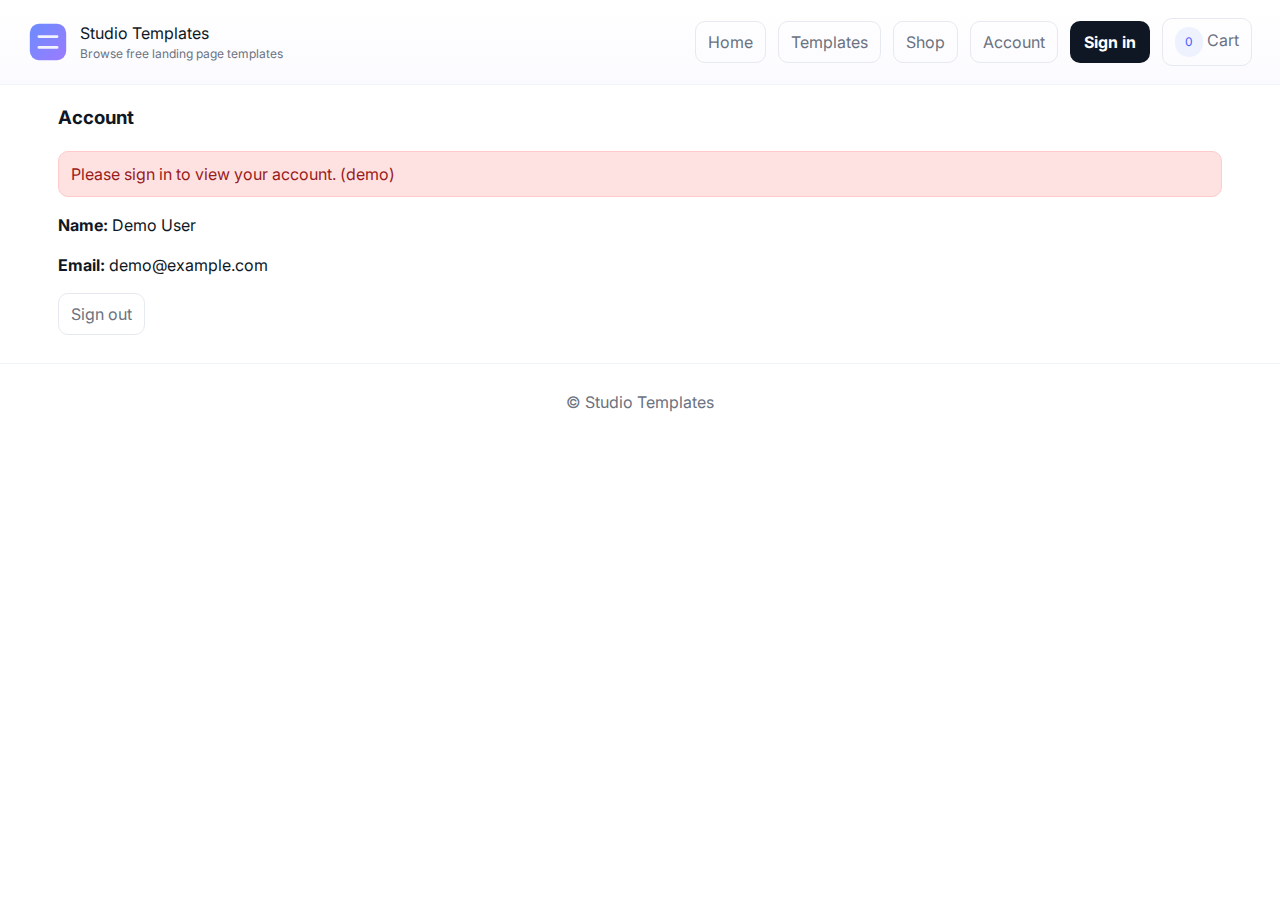
<file: account.html>
<!doctype html>
<html lang="en">
<head>
  <meta charset="utf-8" /><meta name="viewport" content="width=device-width, initial-scale=1" />
  <title>Your account — Studio Templates</title>
<link rel="stylesheet" href="core.css">
<link rel="stylesheet" href="layout.css">
<link rel="stylesheet" href="components.css">


</head>
<body>
  <header class="topbar" role="banner">
    <div class="logo"><img src="logo.svg" alt="" width="40" height="40" aria-hidden="true" /><div class="brand"><p>Studio Templates</p><p class="small">Browse free landing page templates</p></div></div>
    <nav class="nav-actions" aria-label="Primary">
      <a class="ghost" href="index.html">Home</a><a class="ghost" href="templates.html">Templates</a><a class="ghost" href="shop.html">Shop</a><a class="ghost" href="account.html">Account</a><a class="btn" href="login.html">Sign in</a><a class="ghost" href="cart.html"><span class="badge">0</span> Cart</a>
    </nav>
  </header>

  <main class="container">
    <h3>Account</h3>
    <div class="alert error">Please sign in to view your account. (demo)</div>
    <div style="margin-top:12px">
      <p><strong>Name:</strong> Demo User</p>
      <p><strong>Email:</strong> demo@example.com</p>
      <div class="actions">
        <a class="ghost" href="index.html">Sign out</a>
      </div>
    </div>
  </main>

  <footer class="footer"><div>© Studio Templates</div></footer>
</body>
</file>
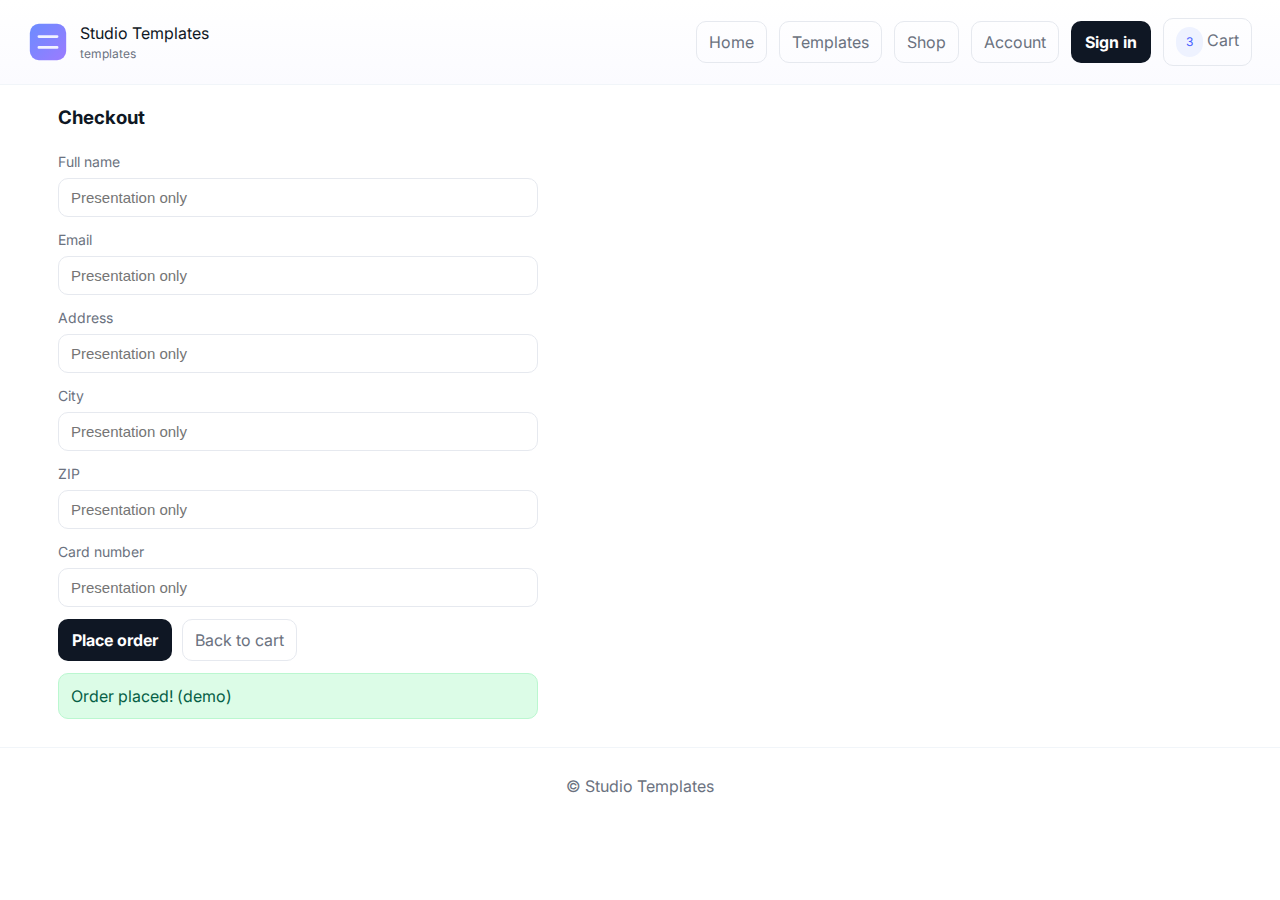
<file: checkout.html>
<!doctype html>
<html lang="en">
<head>
  <meta charset="utf-8" /><meta name="viewport" content="width=device-width, initial-scale=1" />
  <title>Checkout — Demo</title>

<link rel="stylesheet" href="core.css">
<link rel="stylesheet" href="layout.css">
<link rel="stylesheet" href="components.css">

</head>
<body>
  <header class="topbar" role="banner">
    <div class="logo"><img src="logo.svg" alt="" width="40" height="40" aria-hidden="true" /><div class="brand"><p>Studio Templates</p><p class="small"> templates</p></div></div>
    <nav class="nav-actions" aria-label="Primary">
      <a class="ghost" href="index.html">Home</a><a class="ghost" href="templates.html">Templates</a><a class="ghost" href="shop.html">Shop</a><a class="ghost" href="account.html">Account</a><a class="btn" href="login.html">Sign in</a><a class="ghost" href="cart.html"><span class="badge">3</span> Cart</a>
    </nav>
  </header>

  <main class="container">
    <h3>Checkout</h3>
    <form class="form" aria-disabled="true">
      <div class="input"><label for="name">Full name</label><input id="name" placeholder="Presentation only" /></div>
      <div class="input"><label for="email">Email</label><input id="email" type="email" placeholder="Presentation only" /></div>
      <div class="input"><label for="address">Address</label><input id="address" placeholder="Presentation only" /></div>
      <div class="input"><label for="city">City</label><input id="city" placeholder="Presentation only" /></div>
      <div class="input"><label for="zip">ZIP</label><input id="zip" placeholder="Presentation only" /></div>
      <div class="input"><label for="card">Card number</label><input id="card" inputmode="numeric" placeholder="Presentation only" /></div>
      <div class="actions">
        <span class="btn">Place order</span>
        <a class="ghost" href="cart.html">Back to cart</a>
      </div>
      <div class="alert success">Order placed! (demo)</div>
    </form>
  </main>

  <footer class="footer"><div>© Studio Templates</div></footer>
</body>
</html>
</file>
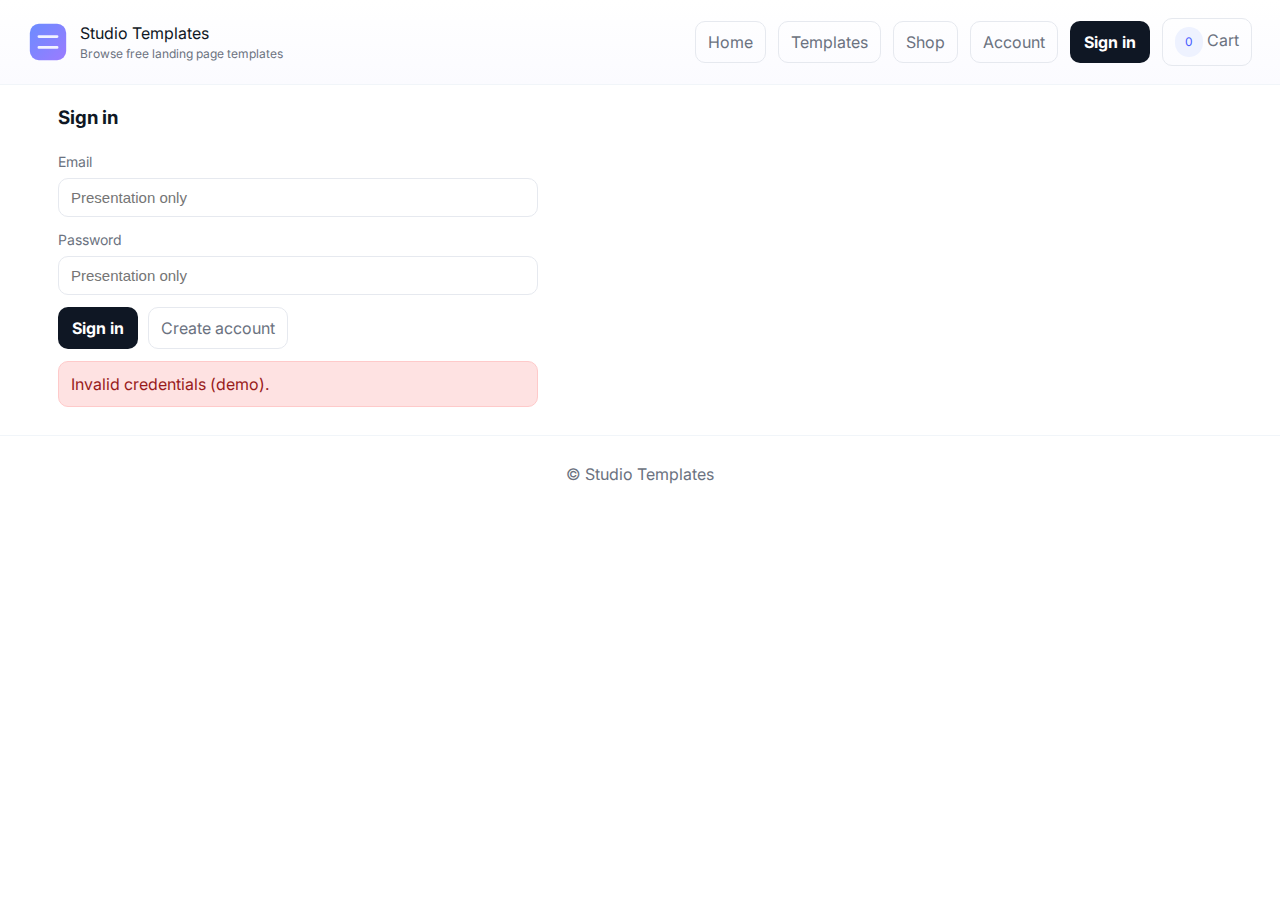
<file: login.html>
<!doctype html>
<html lang="en">
<head>
  <meta charset="utf-8" /><meta name="viewport" content="width=device-width, initial-scale=1" />
  <title>Sign in — Studio Templates</title>
<link rel="stylesheet" href="core.css">
<link rel="stylesheet" href="layout.css">
<link rel="stylesheet" href="components.css">

</head>
<body>
  <header class="topbar" role="banner">
    <div class="logo"><img src="logo.svg" alt="" width="40" height="40" aria-hidden="true" /><div class="brand"><p>Studio Templates</p><p class="small">Browse free landing page templates</p></div></div>
    <nav class="nav-actions" aria-label="Primary">
      <a class="ghost" href="index.html">Home</a><a class="ghost" href="templates.html">Templates</a><a class="ghost" href="shop.html">Shop</a><a class="ghost" href="account.html">Account</a><a class="btn" href="login.html">Sign in</a><a class="ghost" href="cart.html"><span class="badge">0</span> Cart</a>
    </nav>
  </header>

  <main class="container">
    <h3>Sign in</h3>
    <form class="form" aria-disabled="true">
      <div class="input"><label for="email">Email</label><input id="email" type="email" placeholder="Presentation only" /></div>
      <div class="input"><label for="password">Password</label><input id="password" type="password" placeholder="Presentation only" /></div>
      <div class="actions">
        <a class="btn" href="account.html">Sign in</a>
        <a class="ghost" href="signup.html">Create account</a>
      </div>
      <div class="alert error">Invalid credentials (demo).</div>
    </form>
  </main>

  <footer class="footer"><div>© Studio Templates</div></footer>
</body>
</html>
</file>
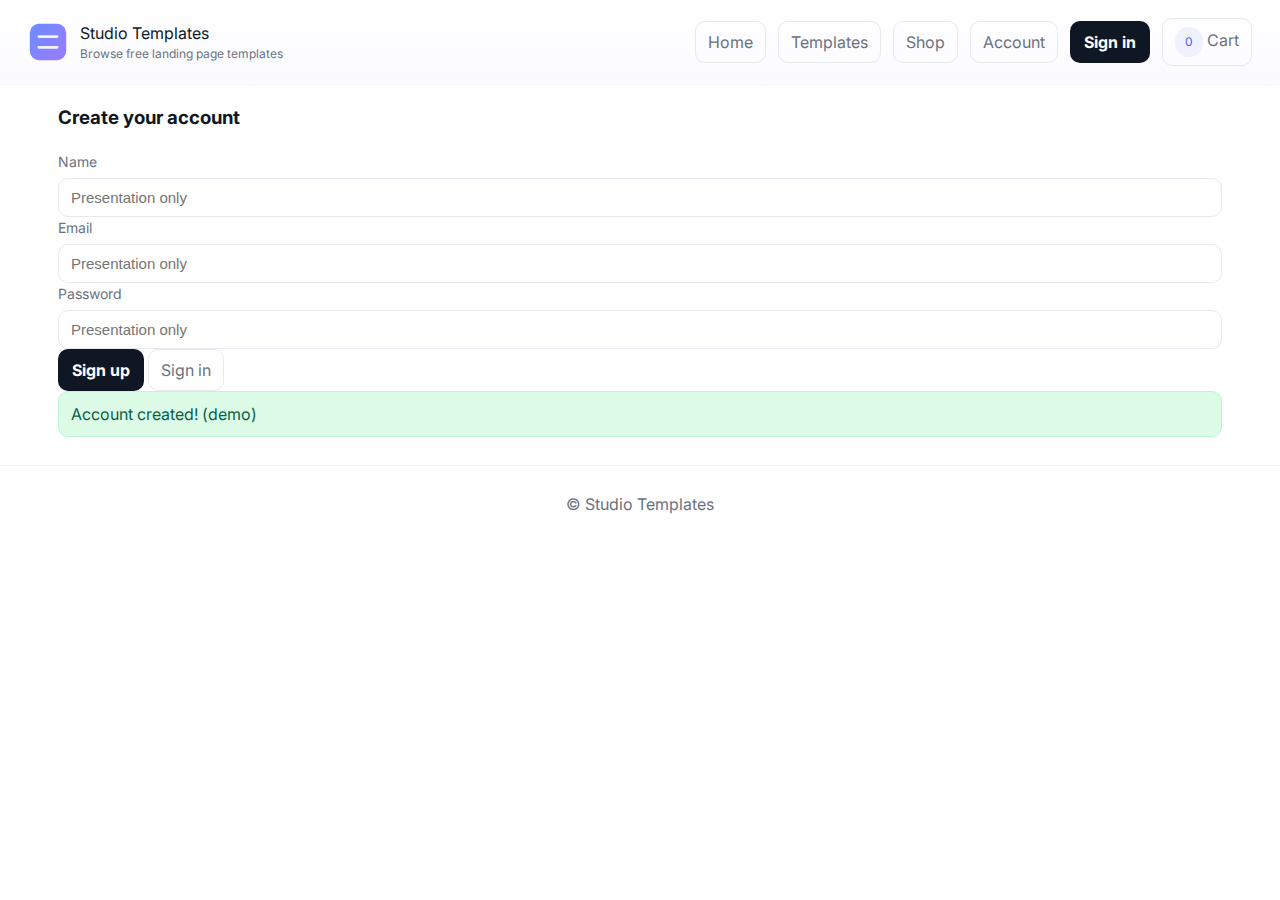
<file: signup.html>
<!doctype html>
<html lang="en">
<head>
  <meta charset="utf-8" /><meta name="viewport" content="width=device-width, initial-scale=1" />
  <title>Sign up — Studio Templates</title>
<link rel="stylesheet" href="core.css">
<link rel="stylesheet" href="layout.css">
<link rel="stylesheet" href="components.css">

</head>
<body>
  <header class="topbar" role="banner">
    <div class="logo"><img src="logo.svg" alt="" width="40" height="40" aria-hidden="true" /><div class="brand"><p>Studio Templates</p><p class="small">Browse free landing page templates</p></div></div>
    <nav class="nav-actions" aria-label="Primary">
      <a class="ghost" href="index.html">Home</a><a class="ghost" href="templates.html">Templates</a><a class="ghost" href="shop.html">Shop</a><a class="ghost" href="account.html">Account</a><a class="btn" href="login.html">Sign in</a><a class="ghost" href="cart.html"><span class="badge">0</span> Cart</a>
    </nav>
  </header>

  <main class="container">
    <h3>Create your account</h3>
    <form class="form" aria-disabled="true"></form>
      <div class="input"><label for="name">Name</label><input id="name" placeholder="Presentation only" /></div>
      <div class="input"><label for="email">Email</label><input id="email" type="email" placeholder="Presentation only" /></div>
      <div class="input"><label for="password">Password</label><input id="password" type="password" placeholder="Presentation only" /></div>
      <div class="actions">
        <a class="btn" href="account.html">Sign up</a>
        <a class="ghost" href="login.html">Sign in</a>
      </div>
      <div class="alert success">Account created! (demo)</div>
    </form>
  </main>

  <footer class="footer"><div>© Studio Templates</div></footer>
</body>
</file>
<file: core.css>
@import url('https://fonts.googleapis.com/css2?family=Inter:wght@300;400;600;700&display=swap');

:root{
  --bg:#ffffff;
  --text:#0f1724;
  --muted:#6b7280;
  --accent:#445bff;
  --dark:#0f1724;
  --card-border:#eef2f6;
  --radius:12px;
  --shadow:0 10px 25px rgba(12,20,40,0.06);
  --danger:#ef4444;
  --success:#10b981;
}

*{box-sizing:border-box}
html,body{height:100%;margin:0;font-family:Inter,system-ui,-apple-system,'Segoe UI',Roboto,Arial;color:var(--text);background:var(--bg);line-height:1.5;-webkit-font-smoothing:antialiased}
img{max-width:100%;display:block}
a{color:inherit;text-decoration:none}
button{font:inherit}
.visually-hidden{position:absolute!important;width:1px;height:1px;padding:0;margin:-1px;overflow:hidden;clip:rect(0,0,0,0);white-space:nowrap;border:0}
</file>
<file: layout.css>
.topbar{
  display:flex;justify-content:space-between;align-items:center;
  padding:18px 28px;border-bottom:1px solid #f1f5f9;
  background:linear-gradient(180deg,#ffffff 0%,#fbfbff 100%);
  position:sticky;top:0;z-index:10;
}
.logo{display:flex;align-items:center;gap:12px}
.logo .brand p{margin:0}
.logo .brand .small{font-size:12px;color:var(--muted)}
.nav-actions{display:flex;gap:12px;align-items:center}
.btn{background:var(--dark);color:#fff;padding:9px 14px;border-radius:10px;font-weight:700;display:inline-block}
.ghost{border:1px solid #e6e9ef;color:var(--muted);padding:8px 12px;border-radius:10px;display:inline-block}

.container{max-width:1200px;margin:0 auto;padding:0 18px}
.footer{ text-align:center;padding:26px;border-top:1px solid #f1f5f9;color:var(--muted);margin-top:28px }

@media (max-width:780px){
  .logo .brand p:first-child{font-size:16px}
}
</file>
<file: components.css>
.hero{padding:28px 18px}
.hero h2{font-size:28px;line-height:1.1;margin:0 0 6px}
.hero .muted{color:var(--muted)}

.search-row{display:flex;gap:12px;align-items:center;flex-wrap:wrap;margin-top:8px}
.search{flex:1;min-width:240px;display:flex;align-items:center;background:#f7f7fb;padding:10px 12px;border-radius:14px;border:1px solid #eef2f7}
.search svg{margin-right:10px;opacity:0.8}
.search input{border:0;background:transparent;outline:none;font-size:15px;width:100%}
.filters{display:flex;gap:10px;flex-wrap:wrap}
.filter{background:#fff;border:1px solid #eef2f7;padding:8px 12px;border-radius:999px;font-weight:600;font-size:13px;color:var(--muted)}

.grid{display:grid;grid-template-columns:repeat(3,1fr);gap:18px}
.card{background:#fff;border-radius:var(--radius);overflow:hidden;border:1px solid var(--card-border);box-shadow:var(--shadow);display:flex;flex-direction:column}
.thumb{height:180px;object-fit:cover}
.meta{padding:14px;display:flex;flex-direction:column;gap:8px}
.meta h4{font-size:16px;margin:0}
.tags{display:flex;gap:8px;flex-wrap:wrap;margin-top:6px}
.tag{font-size:12px;background:#eef2ff;padding:6px 10px;border-radius:999px;color:var(--accent)}
.card-footer{display:flex;justify-content:space-between;align-items:center;padding:12px 14px;border-top:1px solid #f1f5f9}
.view{font-weight:700;color:var(--accent)}

.pagination{display:flex;justify-content:center;margin-top:18px;gap:8px}
.page{padding:8px 12px;border-radius:8px;border:1px solid #eef2f7;background:#fff;color:var(--muted)}
.page.active{background:var(--dark);color:#fff;border-color:transparent}

.sidebar{background:#fff;border:1px solid #f1f5f9;padding:16px;border-radius:14px;height:fit-content}
.sidebar h4{margin-bottom:10px}
.option{padding:8px 0;display:block;color:var(--muted)}

.form{display:grid;gap:12px;max-width:480px}
.input{display:grid;gap:6px}
.input label{font-size:14px;color:var(--muted)}
.input input,.input select,.input textarea{padding:10px 12px;border:1px solid #e6e9ef;border-radius:10px;font-size:15px;width:100%}
.form .actions{display:flex;gap:10px;align-items:center;flex-wrap:wrap}
.badge{display:inline-block;padding:6px 10px;border-radius:999px;background:#eef2ff;color:var(--accent);font-size:12px}

.alert{padding:10px 12px;border-radius:10px}
.alert.error{background:#fee2e2;color:#991b1b;border:1px solid #fecaca}
.alert.success{background:#dcfce7;color:#065f46;border:1px solid #bbf7d0}

.modal{position:fixed;inset:0;display:none;align-items:center;justify-content:center;background:rgba(2,6,23,0.6);padding:20px;z-index:80}
.modal:target{display:flex}
.modal-content{background:#fff;border-radius:12px;padding:18px;max-width:1100px;width:100%;max-height:90vh;overflow:auto}
.modal-grid{display:grid;grid-template-columns:1fr 340px;gap:18px}
.modal .close{position:absolute;right:26px;top:18px;font-size:28px;color:#111;padding:8px 12px;border-radius:8px}

@media (max-width:1100px){
  .grid{grid-template-columns:repeat(2,1fr)}
  .modal-grid{grid-template-columns:1fr 300px}
}
@media (max-width:780px){
  .grid{grid-template-columns:1fr}
  .modal-grid{grid-template-columns:1fr}
  .modal .close{right:12px;top:8px}
}
</file>
